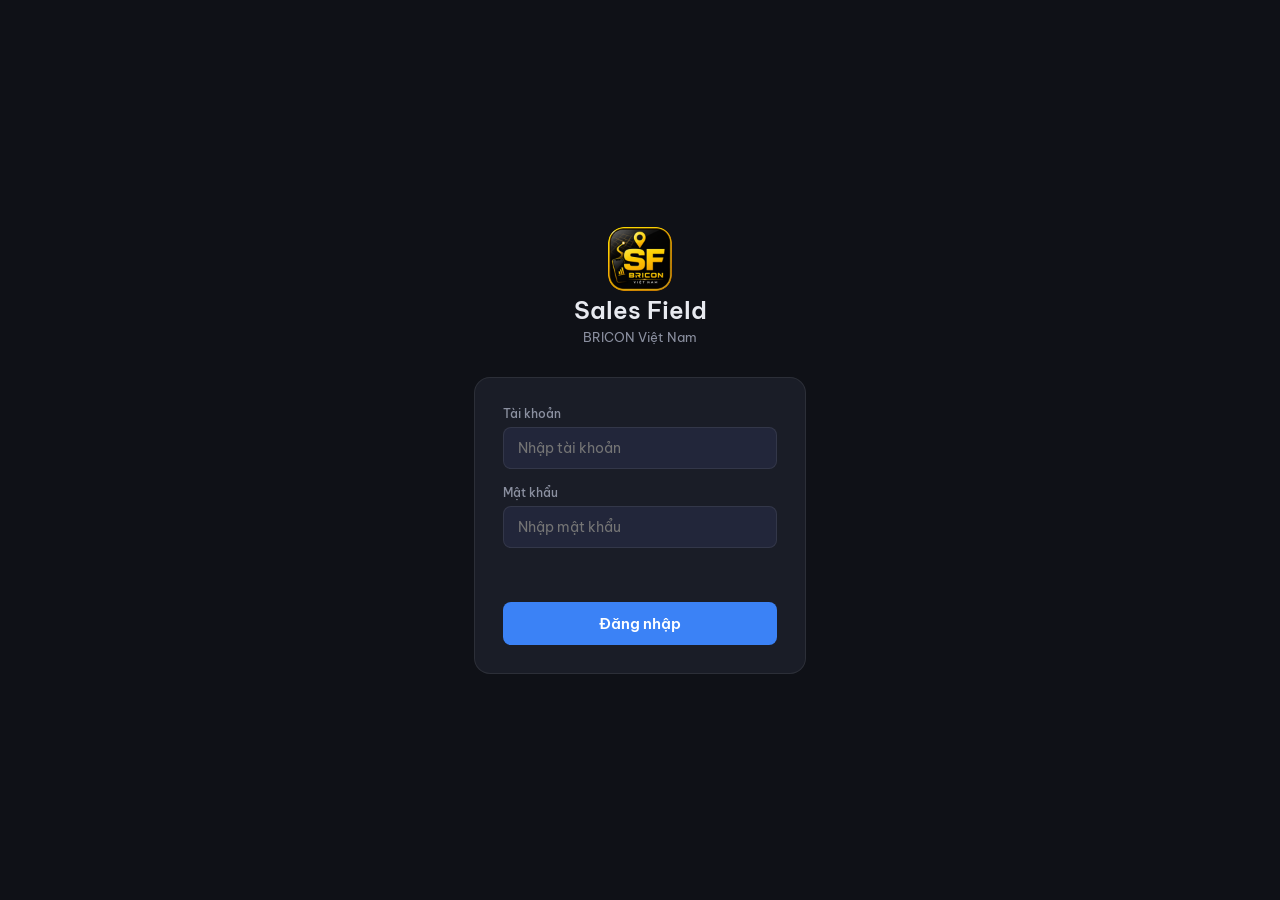
<file: static/login.html>
<!DOCTYPE html>
<html lang="vi">
<head>
<meta charset="UTF-8">
<meta name="viewport" content="width=device-width, initial-scale=1.0">
<title>Đăng nhập - Sales Field</title>
<link rel="preconnect" href="https://fonts.googleapis.com">
<link href="https://fonts.googleapis.com/css2?family=Be+Vietnam+Pro:wght@400;500;600&display=swap" rel="stylesheet">
<style>
*, *::before, *::after { box-sizing: border-box; margin: 0; padding: 0; }
:root {
  --bg: #0f1117; --surface: #1a1d27; --surface2: #22263a;
  --border: rgba(255,255,255,0.08); --text: #e8eaf0; --text2: #8b90a0;
  --accent: #3b82f6; --accent2: #2563eb; --danger: #ef4444;
  --font: 'Be Vietnam Pro', sans-serif;
}
html, body { height: 100%; background: var(--bg); color: var(--text); font-family: var(--font); }
body { display: flex; align-items: center; justify-content: center; }

.login-wrap { width: 100%; max-width: 380px; padding: 24px; }

.brand { text-align: center; margin-bottom: 32px; }
.brand-logo {
  width: 64px; height: 64px; border-radius: 16px;
  background: var(--accent); color: #fff;
  font-size: 26px; font-weight: 700;
  display: flex; align-items: center; justify-content: center;
  margin: 0 auto 12px;
}
.brand h1 { font-size: 24px; font-weight: 600; }
.brand p { font-size: 13px; color: var(--text2); margin-top: 4px; }

.card {
  background: var(--surface); border: 1px solid var(--border);
  border-radius: 16px; padding: 28px;
  display: flex; flex-direction: column; gap: 16px;
}
.form-group { display: flex; flex-direction: column; gap: 6px; }
.form-group label { font-size: 12px; font-weight: 500; color: var(--text2); }
.form-group input {
  padding: 11px 14px; border-radius: 8px;
  border: 1px solid var(--border); background: var(--surface2);
  color: var(--text); font-family: var(--font); font-size: 14px;
  outline: none; transition: border-color .2s;
}
.form-group input:focus { border-color: var(--accent); }

.btn-login {
  padding: 12px; border-radius: 8px;
  background: var(--accent); color: #fff; border: none;
  cursor: pointer; font-family: var(--font);
  font-size: 15px; font-weight: 600; transition: background .2s;
  margin-top: 4px;
}
.btn-login:hover { background: var(--accent2); }
.btn-login:disabled { opacity: .6; cursor: not-allowed; }

.error { color: var(--danger); font-size: 13px; text-align: center; min-height: 18px; }
</style>
</head>
<body>
<div class="login-wrap">
  <div class="brand">
    <img src="/static/icon-192.png" style="width:64px;height:64px;border-radius:16px;object-fit:cover">
    <h1>Sales Field</h1>
    <p>BRICON Việt Nam</p>
  </div>

  <div class="card">
    <div class="form-group">
      <label>Tài khoản</label>
      <input type="text" id="username" placeholder="Nhập tài khoản" autocomplete="username">
    </div>
    <div class="form-group">
      <label>Mật khẩu</label>
      <input type="password" id="password" placeholder="Nhập mật khẩu" autocomplete="current-password">
    </div>
    <div class="error" id="error-msg"></div>
    <button class="btn-login" id="btn-login" onclick="doLogin()">Đăng nhập</button>
  </div>
</div>

<script>
async function doLogin() {
  const username = document.getElementById('username').value.trim();
  const password = document.getElementById('password').value;
  const errEl    = document.getElementById('error-msg');
  const btn      = document.getElementById('btn-login');
  errEl.textContent = '';

  if (!username || !password) {
    errEl.textContent = 'Vui lòng nhập đầy đủ thông tin';
    return;
  }

  btn.disabled = true;
  btn.textContent = 'Đang đăng nhập...';

  try {
    const res = await fetch('/api/auth/login', {
      method: 'POST',
      headers: { 'Content-Type': 'application/json' },
      body: JSON.stringify({ username, password }),
    });
    const data = await res.json();
    if (!res.ok) throw new Error(data.error || 'Đăng nhập thất bại');

    localStorage.setItem('sf_token', data.access_token);
    localStorage.setItem('sf_user', JSON.stringify(data.user));

    // Redirect theo role
    if (data.user.role === 'admin' || data.user.role === 'manager') {
      window.location.href = '/admin';
    } else {
      window.location.href = '/';
    }
  } catch (e) {
    errEl.textContent = e.message;
    btn.disabled = false;
    btn.textContent = 'Đăng nhập';
  }
}

document.addEventListener('DOMContentLoaded', () => {
  // Neu da login roi thi redirect luon
  const token = localStorage.getItem('sf_token');
  const user  = JSON.parse(localStorage.getItem('sf_user') || 'null');
  if (token && user) {
    window.location.href = (user.role === 'admin' || user.role === 'manager') ? '/admin' : '/';
    return;
  }
  document.getElementById('password').addEventListener('keyup', e => {
    if (e.key === 'Enter') doLogin();
  });
});
</script>
</body>
</html>
</file>
